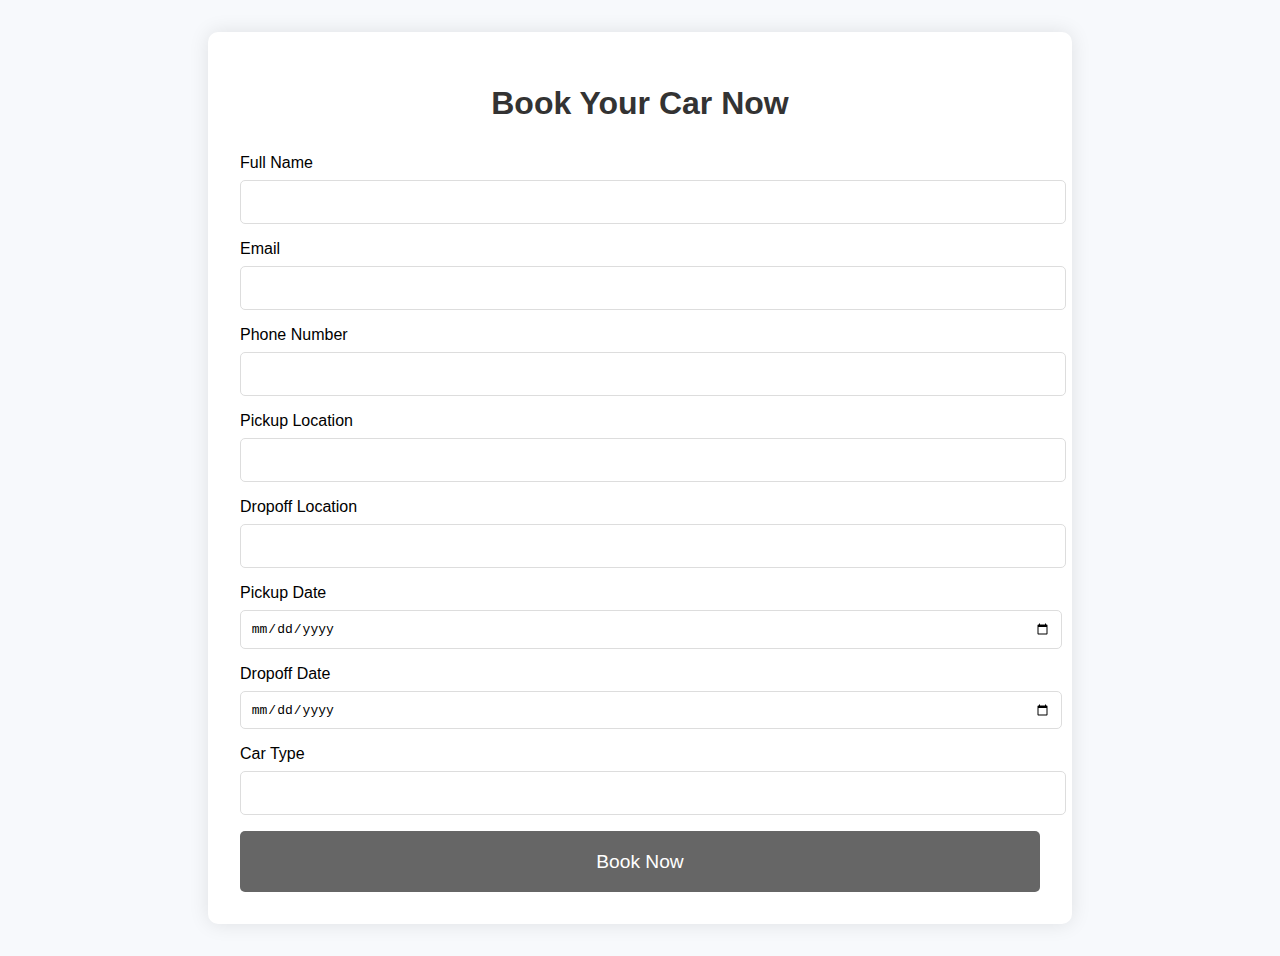
<file: booknow.html>
<!DOCTYPE html>
<html lang="en">
<head>
    <meta charset="UTF-8">
    <meta name="viewport" content="width=device-width, initial-scale=1.0">
    <title>Book Now - Car Rental</title>
    <link rel="stylesheet" href="form-booking.css">
</head>
<body>
    <div class="booking-form">
        <h1>Book Your Car Now</h1>
        <form action="/submit-booking" method="POST">
            <div class="form-group">
                <label for="name">Full Name</label>
                <input type="text" id="name" name="name" required>
            </div>
            <div class="form-group">
                <label for="email">Email</label>
                <input type="email" id="email" name="email" required>
            </div>
            <div class="form-group">
                <label for="phone">Phone Number</label>
                <input type="tel" id="phone" name="phone" required>
            </div>
            <div class="form-group">
                <label for="pickup-location">Pickup Location</label>
                <input type="text" id="pickup-location" name="pickup-location" required>
            </div>
            <div class="form-group">
                <label for="dropoff-location">Dropoff Location</label>
                <input type="text" id="dropoff-location" name="dropoff-location" required>
            </div>
            <div class="form-group">
                <label for="pickup-date">Pickup Date</label>
                <input type="date" id="pickup-date" name="pickup-date" required>
            </div>
            <div class="form-group">
                <label for="dropoff-date">Dropoff Date</label>
                <input type="date" id="dropoff-date" name="dropoff-date" required>
            </div>
            <div class="form-group">
                <label for="car-type">Car Type</label>
                <input type="text" id="car-type" name="car-type" required readonly>
            </div>
            <button type="submit" class="submit-button">Book Now</button>
        </form>
    </div>

    <script src="form-booking-script.js"></script>
</body>
</html>
</file>
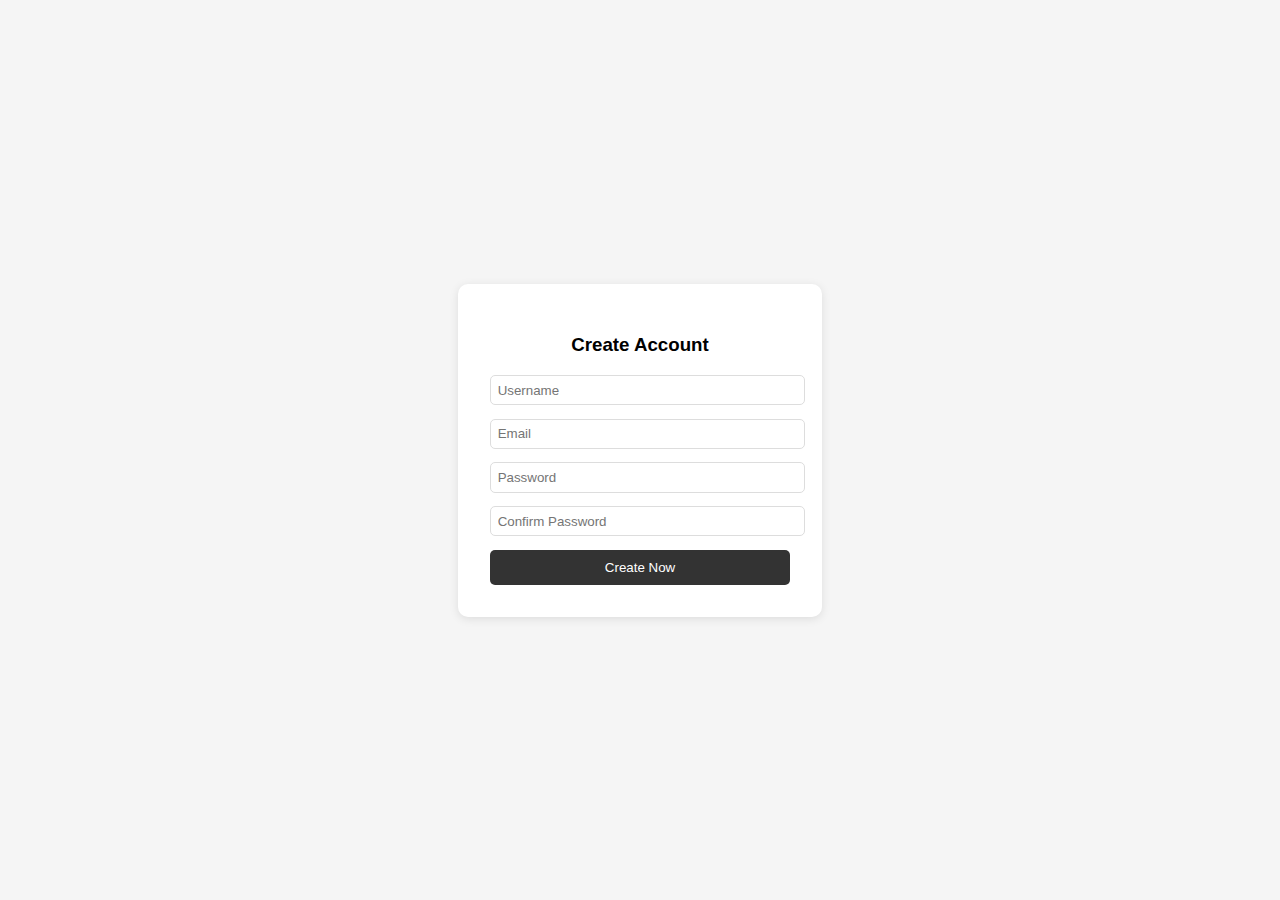
<file: create.html>
<!DOCTYPE html>
<html lang="en">
<head>
    <meta charset="UTF-8">
    <meta name="viewport" content="width=device-width, initial-scale=1.0">
    <title>Login and Create Account</title>
    <link rel="stylesheet" href="createe.css">
</head>
<body>
    <div class="create-account-form-container" id="create-account">
        <span class="fas fa-times" id="close-create-account-form"></span>

        <form action="/submit-account" method="POST">
            <h3>Create Account</h3>
            <input type="text" placeholder="Username" class="box" name="username" required>
            <input type="email" placeholder="Email" class="box" name="email" required>
            <input type="password" placeholder="Password" class="box" name="password" required>
            <input type="password" placeholder="Confirm Password" class="box" name="confirm-password" required>
            <input type="submit" value="Create Now" class="btn">
        </form>
    </div>

    <script src="creatte.js"></script>
</body>
</html>
</file>
<file: form-booking.css>
body {
    font-family: 'Arial', sans-serif;
    background-color: #f7f9fc;
    display: flex;
    flex-direction: column;
    align-items: center;
    padding: 2em;
    margin: 0;
}


.booking-form {
    background: #fff;
    padding: 2em;
    border-radius: 10px;
    box-shadow: 0 0 20px rgba(0, 0, 0, 0.1);
    max-width: 800px;
    width: 100%;
}

.booking-form h1 {
    margin-bottom: 1em;
    color: #333;
    text-align: center;
}

.form-group {
    margin-bottom: 1em;
    display: flex;
    flex-direction: column;
}

.form-group label {
    margin-bottom: 0.5em;
    color: #000000;
}

.form-group input,
.form-group select {
    padding: 0.75em;
    border: 1px solid #ddd;
    border-radius: 5px;
    font-size: 1em;
    width: 100%;
}

.form-group input:focus,
.form-group select:focus {
    border-color: #222;
    outline: none;
}

.submit-button {
    width: 100%;
    padding: 1em;
    border: none;
    border-radius: 5px;
    background: #666;
    color: #ffffff;
    font-size: 1.2em;
    cursor: pointer;
}

.submit-button:hover {
    background: #535261;
}
</file>
<file: createe.css>
body {
    font-family: Arial, sans-serif;
    background-color: #f5f5f5;
    display: flex;
    justify-content: center;
    align-items: center;
    height: 100vh;
    margin: 0;
    flex-direction: column;
}

.login-form-container, .create-account-form-container {
    background-color: white;
    padding: 2em;
    border-radius: 10px;
    box-shadow: 0 2px 10px rgba(0,0,0,0.1);
    width: 300px;
    margin: 1em;
    position: relative;
}

h3 {
    margin-bottom: 1em;
    text-align: center;
}

label {
    display: block;
    margin-bottom: 0.5em;
    font-weight: bold;
}

input.box {
    width: 100%;
    padding: 0.5em;
    margin-bottom: 1em;
    border: 1px solid #ddd;
    border-radius: 5px;
}

button.btn, input.btn {
    width: 100%;
    padding: 0.75em;
    background-color: #333;
    color: white;
    border: none;
    border-radius: 5px;
    cursor: pointer;
    text-align: center;
    display: block;
}

button.btn:hover, input.btn:hover {
    background-color: #555;
}

p {
    text-align: center;
}

a {
    color: #333;
    text-decoration: none;
}

a:hover {
    text-decoration: underline;
}

.buttons a.btn {
    margin-bottom: 0.5em;
}

.fas.fa-times {
    position: absolute;
    top: 10px;
    right: 10px;
    cursor: pointer;
}
</file>
